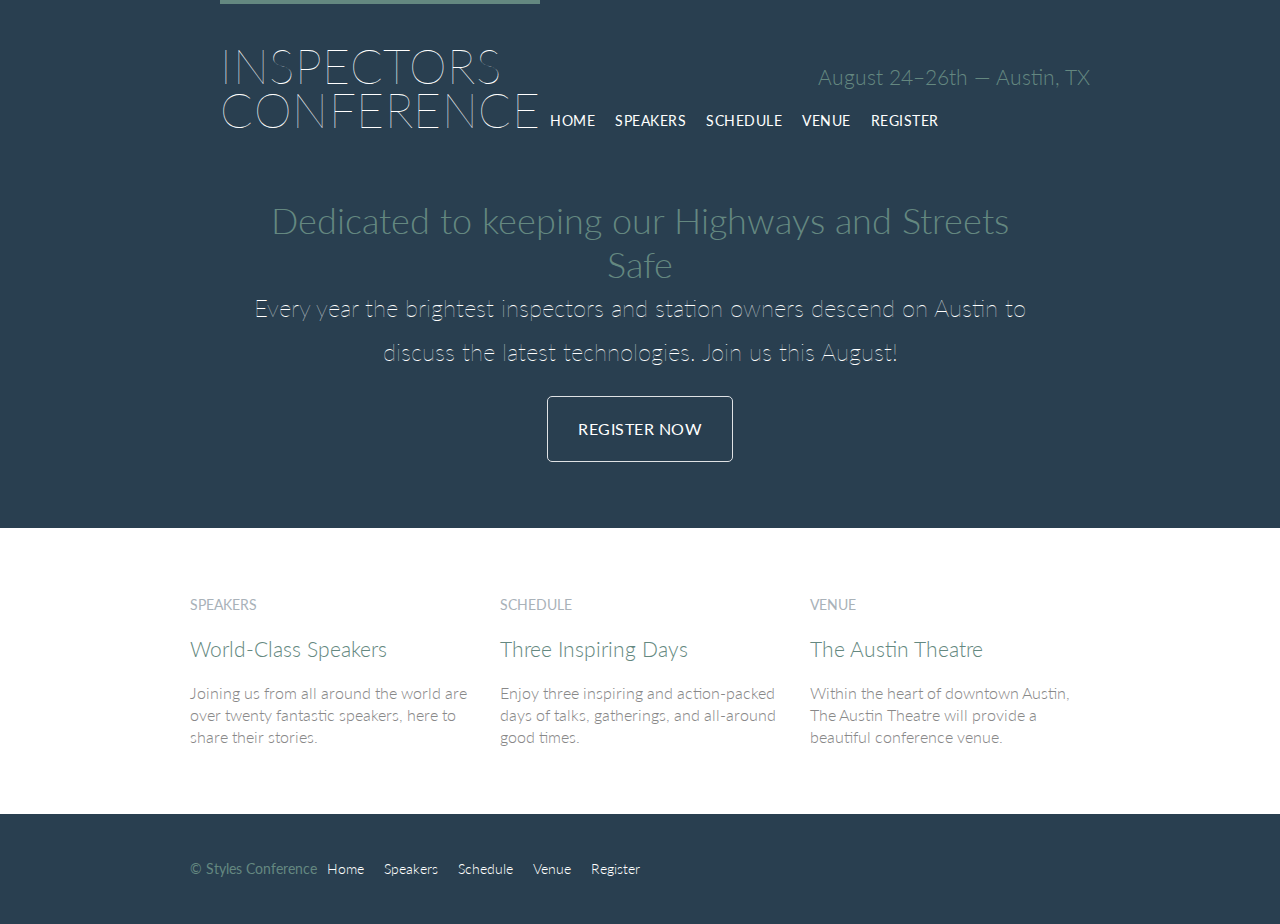
<file: index.html>
<!DOCTYPE html>
<html>
    <head>
        <meta charset="utf-8">
        <title>Inspectors Conference</title>
        <link rel="stylesheet" href="assets/stylesheets/reset.css">
        <link rel="stylesheet" href="assets/stylesheets/main.css">
        <link rel="stylesheet"
            href="http://fonts.googleapis.com/css?family=Lato:100,300,400">
    </head>
    <body>
        <header class="primary-header container group">
            <section class="container"> 
            <h1 class="logo">
                <a href="index.html"> Inspectors <br> Conference</a>
            </h1></section>
            <h3 class="tagline">August 24&ndash;26th &mdash; Austin, TX</h3>
            <nav class="primary-nav">
                <ul>
                <li><a href="index.html">Home</a></li><!--
                --><li><a href="speakers.html">Speakers</a></li><!--
                --><li><a href="schedule.html">Schedule</a></li><!--
                --><li><a href="venue.html">Venue</a></li><!--
                --><li><a href="register.html">Register</a></li>
            </nav>
           
        </header>
        <section class="hero container">
            <h2>Dedicated to keeping our Highways and Streets Safe</h2>
            <p>Every year the brightest inspectors and station owners descend on Austin to discuss the latest technologies. Join us this August!</p>
            <a class="btn btn-alt" href="register.html">Register Now</a>
        </section>
        <section class="row">
        <div class="grid">
            <!--Speakers-->
            <section class="col-1-3">
                <a href="speakers.html">
                    <h5>Speakers</h5>
                    <h3>World-Class Speakers</h3>
                </a>
                <p>Joining us from all around the world are over twenty fantastic speakers, here to share their stories.</p>
            </section><!--
               
                Schedule

            --><section class="col-1-3 teaser">
                <a href="schedule.html">
                    <h5>Schedule</h5>
                    <h3>Three Inspiring Days</h3>
                </a>
                <p>Enjoy three inspiring and action-packed days of talks, gatherings, and all-around good times. </p>
            </section><!--
                Venue
            
            --><section class="teaser col-1-3">
                <a href="venue.html">
                    <h5>Venue</h5>
                    <h3>The Austin Theatre</h3>
                </a>
                <p>Within the heart of downtown Austin, The Austin Theatre will provide a beautiful conference venue.</p>
            </section></div>
        </section>
        <footer class="primary-footer container group">
            <small>&copy; Styles Conference</small>
                <nav class="nav">
                    <ul>
                      <li><a href="index.html">Home</a></li><!--
                      --><li><a href="speakers.html">Speakers</a></li><!--
                      --><li><a href="schedule.html">Schedule</a></li><!--
                      --><li><a href="venue.html">Venue</a></li><!--
                      --><li><a href="register.html">Register</a></li>
                    </ul>
                  </nav>
            </footer>
            </body>
            </html>
</file>
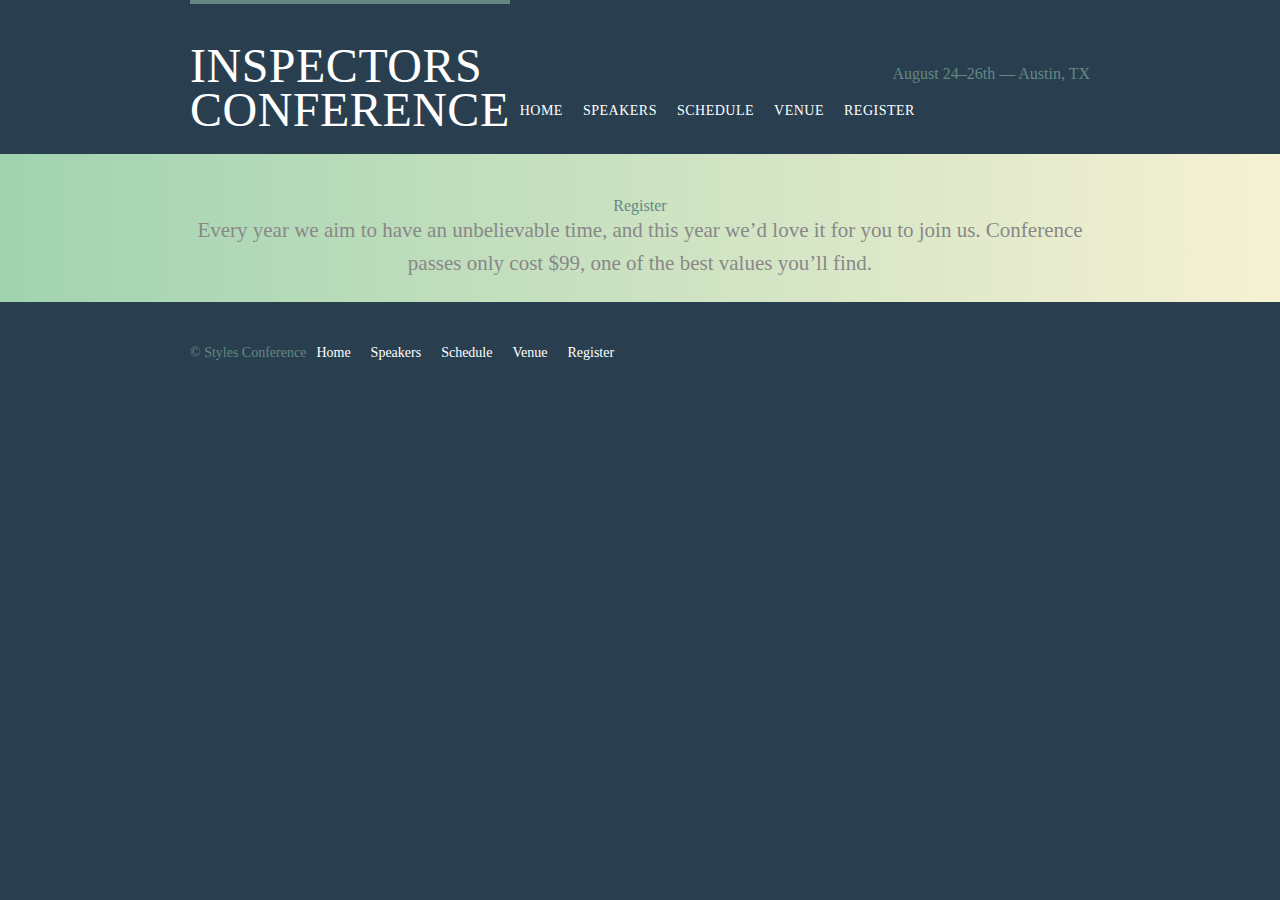
<file: register.html>
<!DOCTYPE html>
<html>
    <head>
        <meta charset="utf-8">
        <title>Inspectors Conference</title>
        <link rel="stylesheet" href="assets/stylesheets/main.css">
        <link rel="stylesheet" href="assets/stylesheets/reset.css">
    </head>
    <body>
        <header class="primary-header container group">
            <h1 class="logo">
            <a href="index.html">Inspectors <br> Conference</a>
            </h1>
            <h3 class="tagline">August 24&ndash;26th &mdash; Austin, TX</h3>
            <nav class="primary-nav">
                <ul>
                <li><a href="index.html">Home</a></li><!--
                --><li><a href="speakers.html">Speakers</a></li><!--
                --><li><a href="schedule.html">Schedule</a></li><!--
                --><li><a href="venue.html">Venue</a></li><!--
                --><li><a href="register.html">Register</a></li>
            </nav>
            </header>
            <section class="row-alt">
                <div class="lead container">
                <h1>Register</h1>
                <p>Every year we aim to have an unbelievable time, and this year we’d love it for you to join us. Conference passes only cost $99, one of the best values you’ll find.</p>
                </div>
                </section>
        <footer class="primary-footer container group">
            <small>&copy; Styles Conference</small>
            <nav class="nav">
                <ul>
                  <li><a href="index.html">Home</a></li><!--
                  --><li><a href="speakers.html">Speakers</a></li><!--
                  --><li><a href="schedule.html">Schedule</a></li><!--
                  --><li><a href="venue.html">Venue</a></li><!--
                  --><li><a href="register.html">Register</a></li>
                </ul>
              </nav>
            </footer>
            </body>
            </html>
</file>
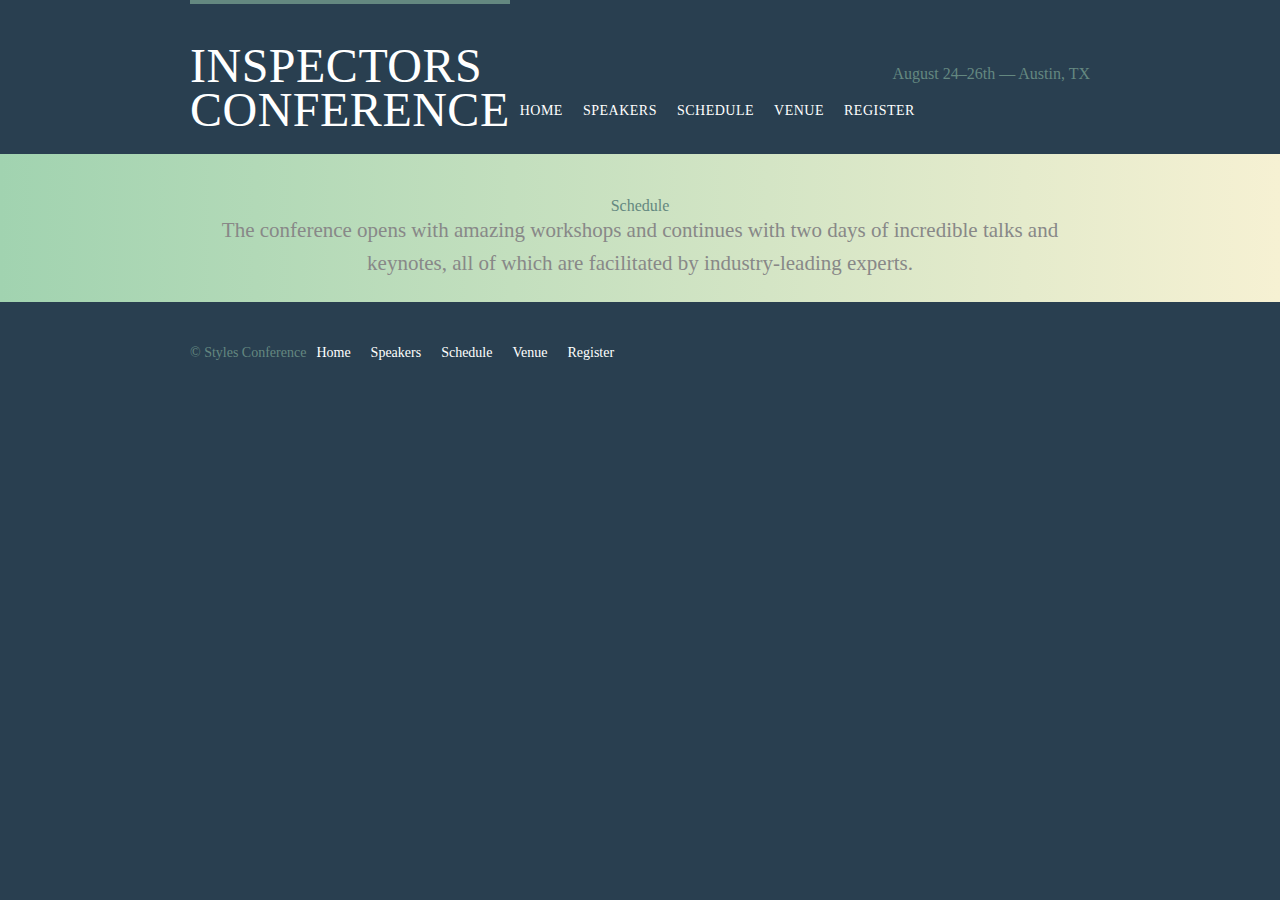
<file: schedule.html>
<!DOCTYPE html>
<html>
    <head>
        <meta charset="utf-8">
        <title>Inspectors Conference</title>
        <link rel="stylesheet" href="assets/stylesheets/main.css">
        <link rel="stylesheet" href="assets/stylesheets/reset.css">
    </head>
    <body>
        <header class="primary-header container group">
            <h1 class="logo">
            <a href="index.html">Inspectors <br> Conference</a>
            </h1>
            <h3 class="tagline">August 24&ndash;26th &mdash; Austin, TX</h3>
            <nav class="primary-nav">
                <ul>
                <li><a href="index.html">Home</a></li><!--
                --><li><a href="speakers.html">Speakers</a></li><!--
                --><li><a href="schedule.html">Schedule</a></li><!--
                --><li><a href="venue.html">Venue</a></li><!--
                --><li><a href="register.html">Register</a></li>
            </nav>
            </header>
        <section class="row-alt">
            <div class="lead container">
            <h1>Schedule</h1>
            <p>The conference opens with amazing workshops and continues with two days of incredible talks and keynotes, all of which are facilitated by industry-leading experts.</p>
         </div>
        </section> 
            <footer class="primary-footer container group">
            <small>&copy; Styles Conference</small>
            <nav class="nav">
                <ul>
                  <li><a href="index.html">Home</a></li><!--
                  --><li><a href="speakers.html">Speakers</a></li><!--
                  --><li><a href="schedule.html">Schedule</a></li><!--
                  --><li><a href="venue.html">Venue</a></li><!--
                  --><li><a href="register.html">Register</a></li>
                </ul>
              </nav>
            </footer>
            </body>
            </html>
</file>
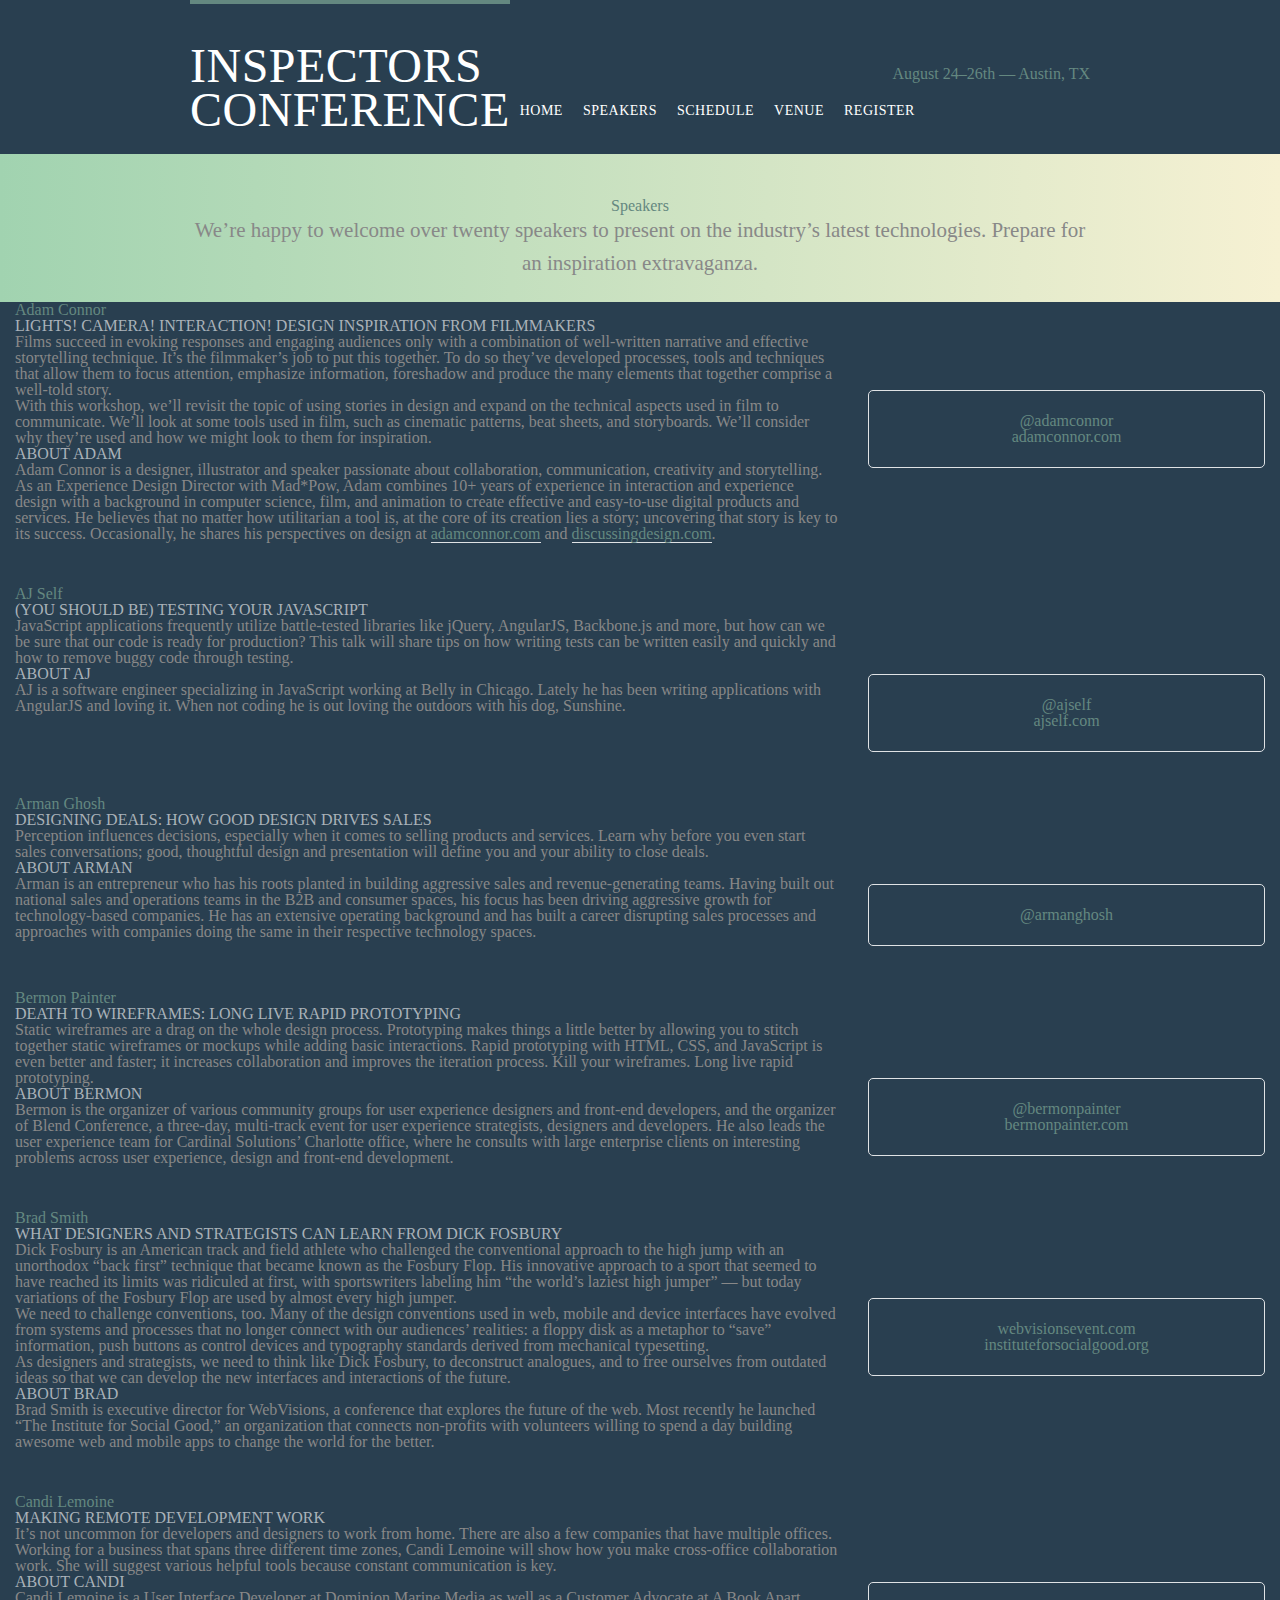
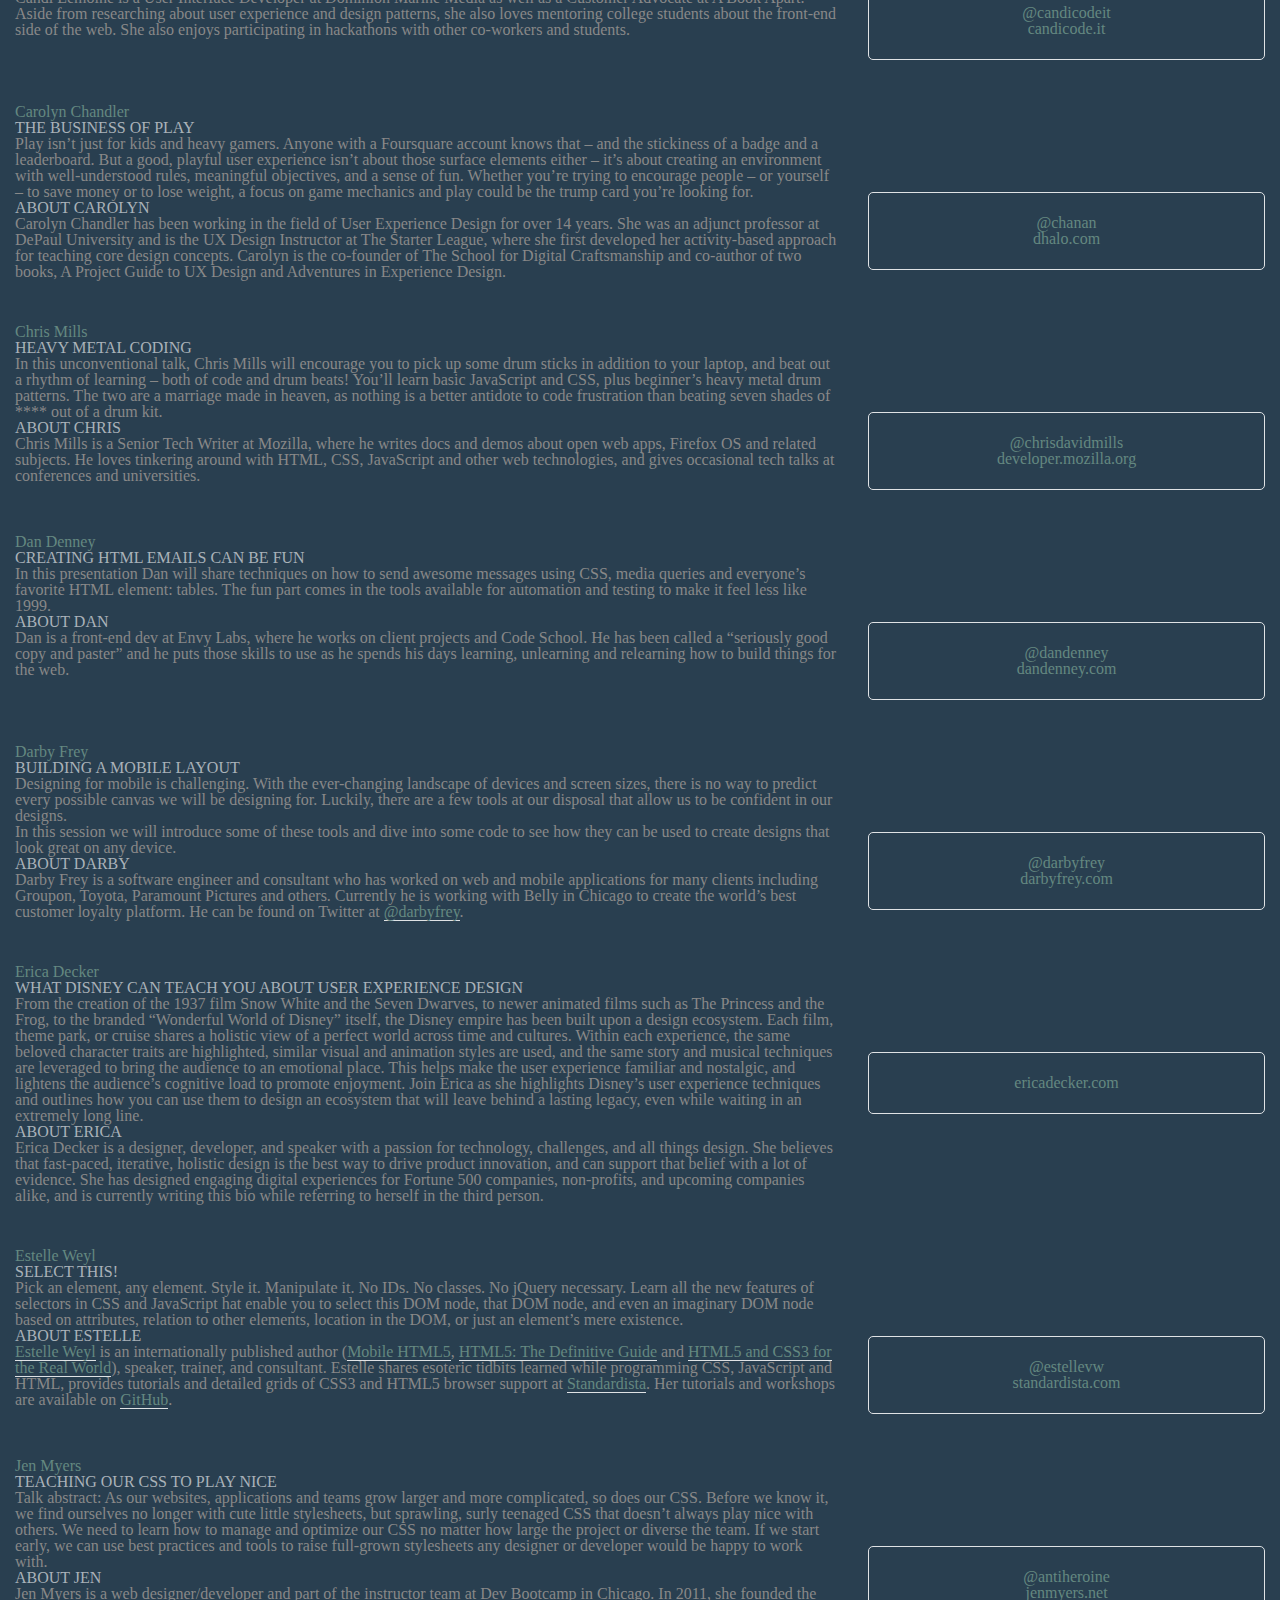
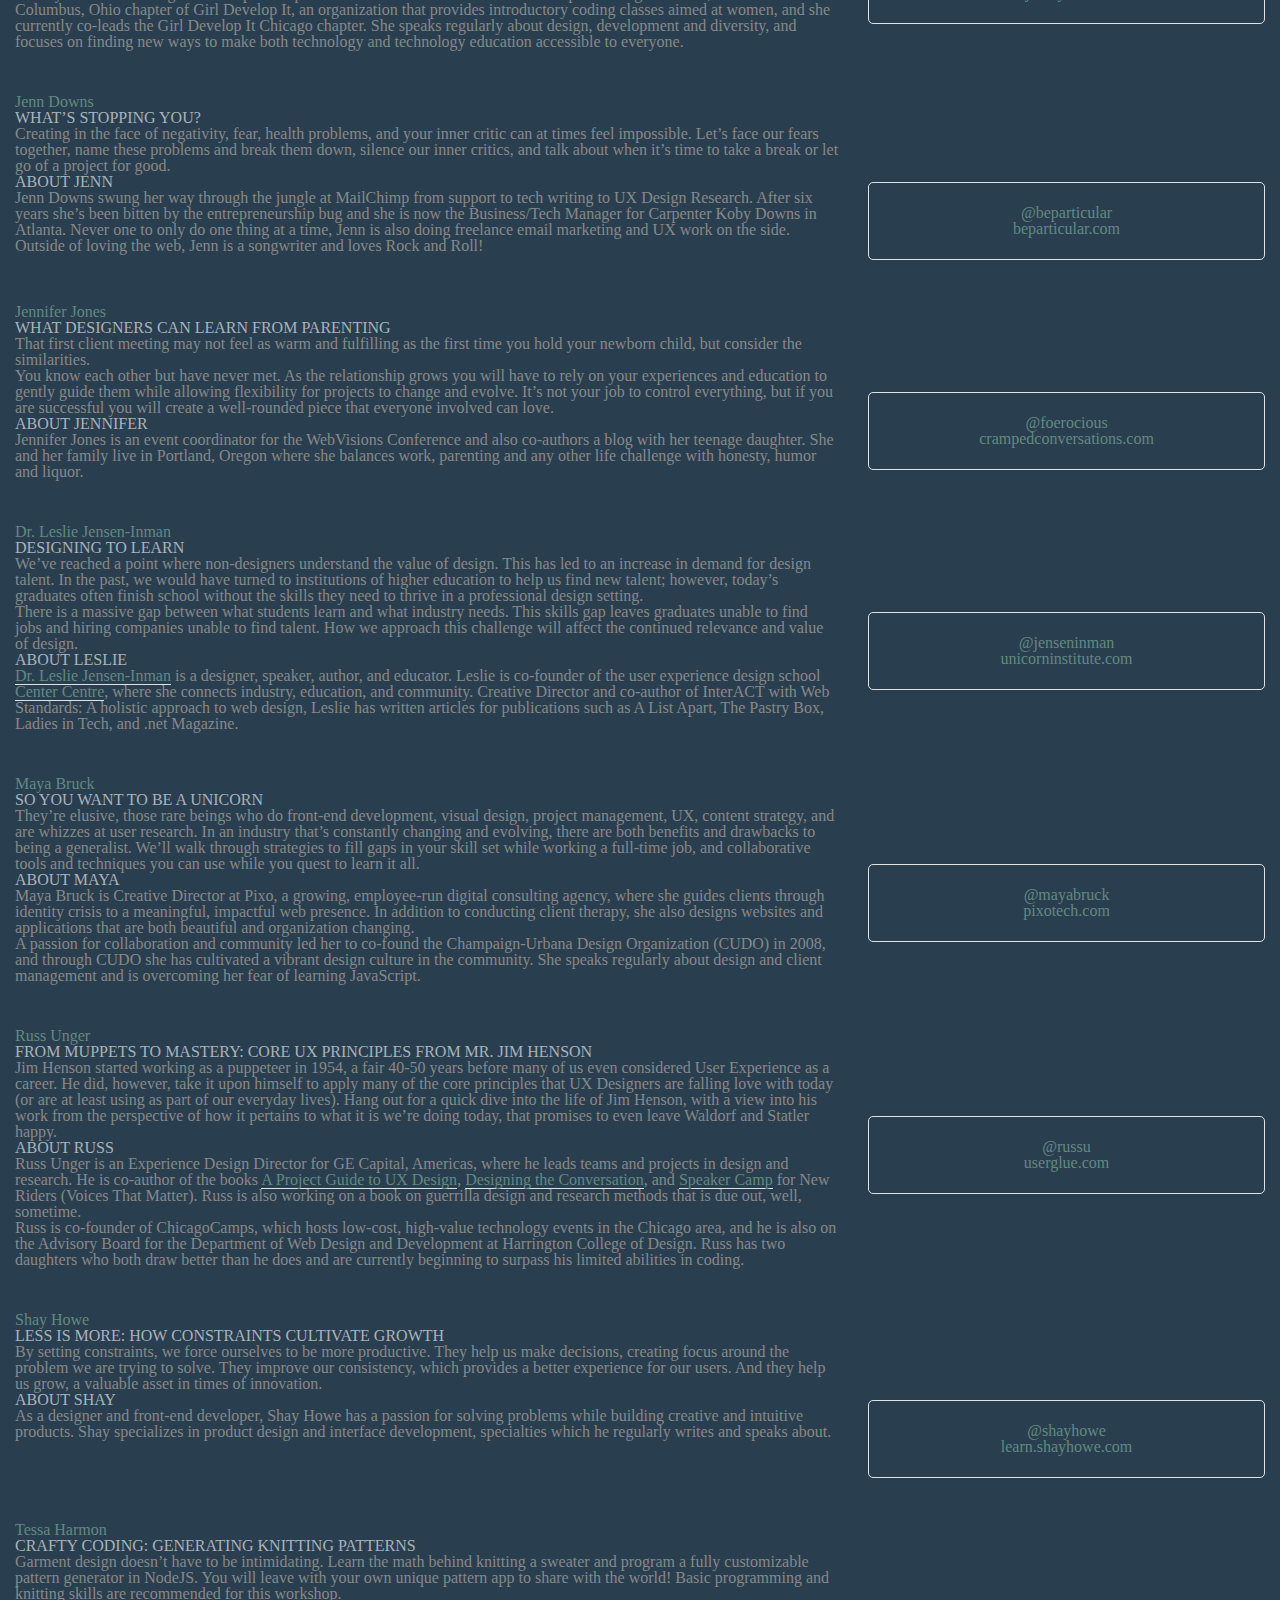
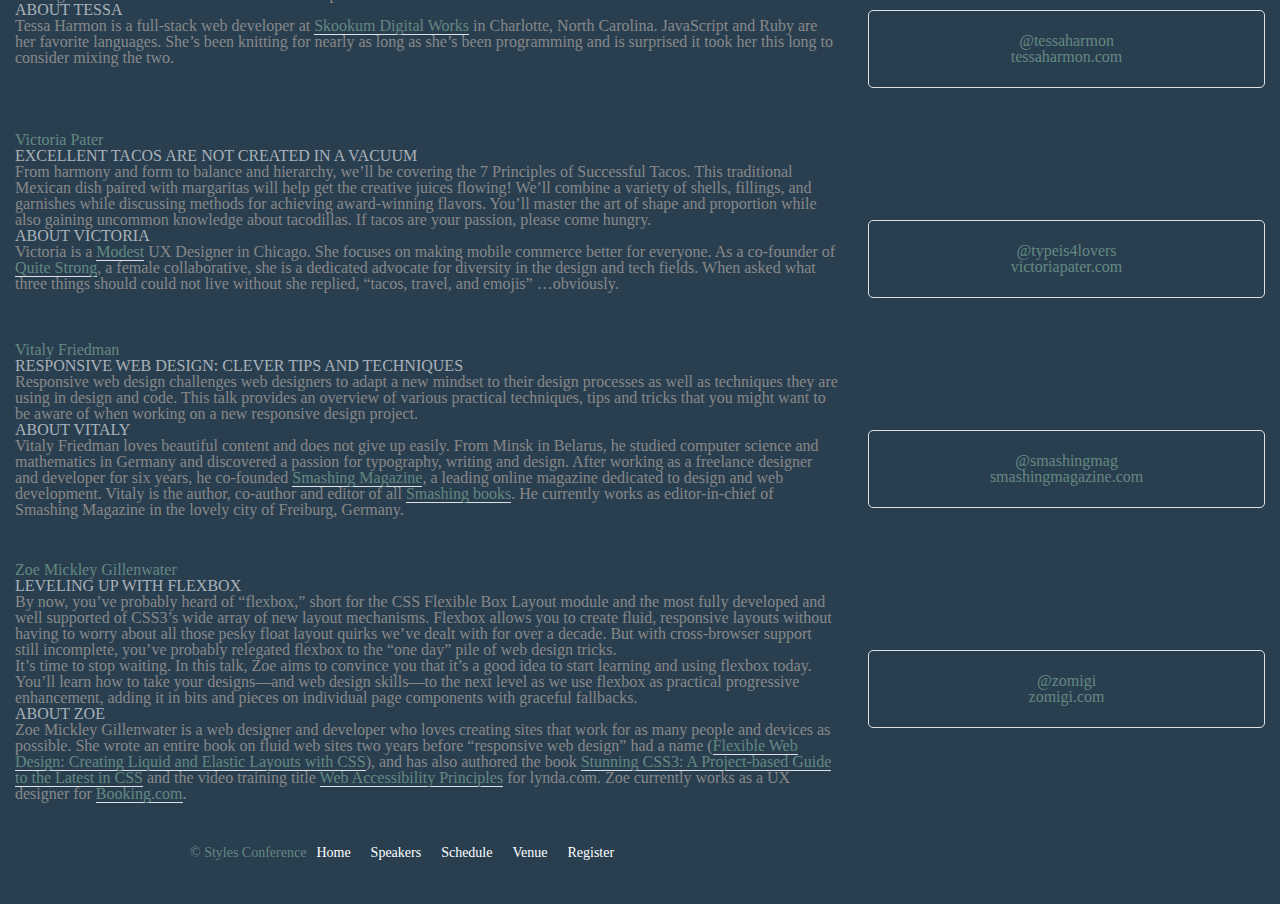
<file: speakers.html>
<!DOCTYPE html>
<html>
    
    <head>
        <meta charset="utf-8">
        <title>Inspectors Conference</title>
        <link rel="stylesheet" href="assets/stylesheets/main.css">
        <link rel="stylesheet" href="assets/stylesheets/reset.css">
    </head>
    <body>
        <header class="primary-header container group">
            <h1 class="logo">
            <a href="index.html">Inspectors <br> Conference</a>
            </h1>
            <h3 class="tagline">August 24&ndash;26th &mdash; Austin, TX</h3>
            <nav class="primary-nav">
                <ul>
                <li><a href="index.html">Home</a></li><!--
                --><li><a href="speakers.html">Speakers</a></li><!--
                --><li><a href="schedule.html">Schedule</a></li><!--
                --><li><a href="venue.html">Venue</a></li><!--
                --><li><a href="register.html">Register</a></li>
            </nav>
            </header>
        <section class="row-alt">
            <div class="lead container">
            <h1>Speakers</h1>
            <p>We&#8217;re happy to welcome over twenty speakers to present on the industry&#8217;s latest technologies. Prepare for an inspiration extravaganza.</p>
            </div>
        </section>
        <!-- Adam Connor -->

        <section class="speaker" id="adam-connor">

            <div class="col-2-3">
  
              <h2>Adam Connor</h2>
              <h5>Lights! Camera! Interaction! Design Inspiration from Filmmakers</h5>
  
              <p>Films succeed in evoking responses and engaging audiences only with a combination of well-written narrative and effective storytelling technique. It&#8217;s the filmmaker&#8217;s job to put this together. To do so they&#8217;ve developed processes, tools and techniques that allow them to focus attention, emphasize information, foreshadow and produce the many elements that together comprise a well-told story.</p>
  
              <p>With this workshop, we&#8217;ll revisit the topic of using stories in design and expand on the technical aspects used in film to communicate. We&#8217;ll look at some tools used in film, such as cinematic patterns, beat sheets, and storyboards. We&#8217;ll consider why they&#8217;re used and how we might look to them for inspiration.</p>
  
              <h5>About Adam</h5>
  
              <p>Adam Connor is a designer, illustrator and speaker passionate about collaboration, communication, creativity and storytelling. As an Experience Design Director with Mad*Pow, Adam combines 10+ years of experience in interaction and experience design with a background in computer science, film, and animation to create effective and easy-to-use digital products and services. He believes that no matter how utilitarian a tool is, at the core of its creation lies a story; uncovering that story is key to its success. Occasionally, he shares his perspectives on design at <a href="http://adamconnor.com/">adamconnor.com</a> and <a href="http://www.discussingdesign.com/">discussingdesign.com</a>.</p>
  
            </div><!--
  
            --><aside class="col-1-3">
              <div class="speaker-info">
  
                <ul>
                  <li><a href="https://twitter.com/adamconnor">@adamconnor</a></li>
                  <li><a href="http://adamconnor.com/">adamconnor.com</a></li>
                </ul>
  
              </div>
            </aside>
  
          </section>
  
          <!-- AJ Self -->
  
          <section class="speaker" id="aj-self">
  
            <div class="col-2-3">
  
              <h2>AJ Self</h2>
              <h5>(You Should Be) Testing Your JavaScript</h5>
  
              <p>JavaScript applications frequently utilize battle-tested libraries like jQuery, AngularJS, Backbone.js and more, but how can we be sure that our code is ready for production? This talk will share tips on how writing tests can be written easily and quickly and how to remove buggy code through testing.</p>
  
              <h5>About AJ</h5>
  
              <p>AJ is a software engineer specializing in JavaScript working at Belly in Chicago. Lately he has been writing applications with AngularJS and loving it. When not coding he is out loving the outdoors with his dog, Sunshine.</p>
  
            </div><!--
  
            --><aside class="col-1-3">
              <div class="speaker-info">
  
                <ul>
                  <li><a href="https://twitter.com/ajself">@ajself</a></li>
                  <li><a href="http://www.ajself.com/">ajself.com</a></li>
                </ul>
  
              </div>
            </aside>
  
          </section>
  
          <!-- Arman Ghosh -->
  
          <section class="speaker" id="arman-ghosh">
  
            <div class="col-2-3">
  
              <h2>Arman Ghosh</h2>
              <h5>Designing Deals: How Good Design Drives Sales</h5>
  
              <p>Perception influences decisions, especially when it comes to selling products and services. Learn why before you even start sales conversations; good, thoughtful design and presentation will define you and your ability to close deals.</p>
  
              <h5>About Arman</h5>
  
              <p>Arman is an entrepreneur who has his roots planted in building aggressive sales and revenue-generating teams. Having built out national sales and operations teams in the B2B and consumer spaces, his focus has been driving aggressive growth for technology-based companies. He has an extensive operating background and has built a career disrupting sales processes and approaches with companies doing the same in their respective technology spaces.</p>
  
            </div><!--
  
            --><aside class="col-1-3">
              <div class="speaker-info">
  
                <ul>
                  <li><a href="https://twitter.com/armanghosh">@armanghosh</a></li>
                </ul>
  
              </div>
            </aside>
  
          </section>
  
          <!-- Bermon Painter -->
  
          <section class="speaker" id="bermon-painter">
  
            <div class="col-2-3">
  
              <h2>Bermon Painter</h2>
              <h5>Death to Wireframes: Long Live Rapid Prototyping</h5>
  
              <p>Static wireframes are a drag on the whole design process. Prototyping makes things a little better by allowing you to stitch together static wireframes or mockups while adding basic interactions. Rapid prototyping with HTML, CSS, and JavaScript is even better and faster; it increases collaboration and improves the iteration process. Kill your wireframes. Long live rapid prototyping.</p>
  
              <h5>About Bermon</h5>
  
              <p>Bermon is the organizer of various community groups for user experience designers and front-end developers, and the organizer of Blend Conference, a three-day, multi-track event for user experience strategists, designers and developers. He also leads the user experience team for Cardinal Solutions&#8217; Charlotte office, where he consults with large enterprise clients on interesting problems across user experience, design and front-end development.</p>
  
            </div><!--
  
            --><aside class="col-1-3">
              <div class="speaker-info">
  
                <ul>
                  <li><a href="https://twitter.com/bermonpainter">@bermonpainter</a></li>
                  <li><a href="http://bermonpainter.com/">bermonpainter.com</a></li>
                </ul>
  
              </div>
            </aside>
  
          </section>
  
          <!-- Brad Smith -->
  
          <section class="speaker" id="brad-smith">
  
            <div class="col-2-3">
  
              <h2>Brad Smith</h2>
              <h5>What Designers and Strategists Can Learn from Dick Fosbury</h5>
  
              <p>Dick Fosbury is an American track and field athlete who challenged the conventional approach to the high jump with an unorthodox &#8220;back first&#8221; technique that became known as the Fosbury Flop. His innovative approach to a sport that seemed to have reached its limits was ridiculed at first, with sportswriters labeling him &#8220;the world&#8217;s laziest high jumper&#8221; &#8212; but today variations of the Fosbury Flop are used by almost every high jumper.</p>
  
              <p>We need to challenge conventions, too. Many of the design conventions used in web, mobile and device interfaces have evolved from systems and processes that no longer connect with our audiences&#8217; realities: a floppy disk as a metaphor to &#8220;save&#8221; information, push buttons as control devices and typography standards derived from mechanical typesetting.</p>
  
              <p>As designers and strategists, we need to think like Dick Fosbury, to deconstruct analogues, and to free ourselves from outdated ideas so that we can develop the new interfaces and interactions of the future.</p>
  
              <h5>About Brad</h5>
  
              <p>Brad Smith is executive director for WebVisions, a conference that explores the future of the web. Most recently he launched &#8220;The Institute for Social Good,&#8221; an organization that connects non-profits with volunteers willing to spend a day building awesome web and mobile apps to change the world for the better.</p>
  
            </div><!--
  
            --><aside class="col-1-3">
              <div class="speaker-info">
  
                <ul>
                  <li><a href="http://www.webvisionsevent.com/">webvisionsevent.com</a></li>
                  <li><a href="http://www.instituteforsocialgood.org/">instituteforsocialgood.org</a></li>
                </ul>
  
              </div>
            </aside>
  
          </section>
  
          <!-- Candi Lemoine -->
  
          <section class="speaker" id="candi-lemoine">
  
            <div class="col-2-3">
  
              <h2>Candi Lemoine</h2>
              <h5>Making Remote Development Work</h5>
  
              <p>It&#8217;s not uncommon for developers and designers to work from home. There are also a few companies that have multiple offices. Working for a business that spans three different time zones, Candi Lemoine will show how you make cross-office collaboration work. She will suggest various helpful tools because constant communication is key.</p>
  
              <h5>About Candi</h5>
  
              <p>Candi Lemoine is a User Interface Developer at Dominion Marine Media as well as a Customer Advocate at A Book Apart. Aside from researching about user experience and design patterns, she also loves mentoring college students about the front-end side of the web. She also enjoys participating in hackathons with other co-workers and students.</p>
  
            </div><!--
  
            --><aside class="col-1-3">
              <div class="speaker-info">
  
                <ul>
                  <li><a href="https://twitter.com/candicodeit">@candicodeit</a></li>
                  <li><a href="http://candicode.it/">candicode.it</a></li>
                </ul>
  
              </div>
            </aside>
  
          </section>
  
          <!-- Carolyn Chandler -->
  
          <section class="speaker" id="carolyn-chandler">
  
            <div class="col-2-3">
  
              <h2>Carolyn Chandler</h2>
              <h5>The Business of Play</h5>
  
              <p>Play isn&#8217;t just for kids and heavy gamers. Anyone with a Foursquare account knows that &#8211; and the stickiness of a badge and a leaderboard. But a good, playful user experience isn&#8217;t about those surface elements either &#8211; it&#8217;s about creating an environment with well-understood rules, meaningful objectives, and a sense of fun. Whether you&#8217;re trying to encourage people &#8211; or yourself &#8211; to save money or to lose weight, a focus on game mechanics and play could be the trump card you&#8217;re looking for.</p>
  
              <h5>About Carolyn</h5>
  
              <p>Carolyn Chandler has been working in the field of User Experience Design for over 14 years. She was an adjunct professor at DePaul University and is the UX Design Instructor at The Starter League, where she first developed her activity-based approach for teaching core design concepts. Carolyn is the co-founder of The School for Digital Craftsmanship and co-author of two books, <cite>A Project Guide to UX Design</cite> and <cite>Adventures in Experience Design</cite>.</p>
  
            </div><!--
  
            --><aside class="col-1-3">
              <div class="speaker-info">
  
                <ul>
                  <li><a href="https://twitter.com/chanan">@chanan</a></li>
                  <li><a href="http://www.dhalo.com/">dhalo.com</a></li>
                </ul>
  
              </div>
            </aside>
  
          </section>
  
          <!-- Chris Mills -->
  
          <section class="speaker" id="chris-mills">
  
            <div class="col-2-3">
  
              <h2>Chris Mills</h2>
              <h5>Heavy Metal Coding</h5>
  
              <p>In this unconventional talk, Chris Mills will encourage you to pick up some drum sticks in addition to your laptop, and beat out a rhythm of learning &#8211; both of code and drum beats! You&#8217;ll learn basic JavaScript and CSS, plus beginner&#8217;s heavy metal drum patterns. The two are a marriage made in heaven, as nothing is a better antidote to code frustration than beating seven shades of **** out of a drum kit.</p>
  
              <h5>About Chris</h5>
  
              <p>Chris Mills is a Senior Tech Writer at Mozilla, where he writes docs and demos about open web apps, Firefox OS and related subjects. He loves tinkering around with HTML, CSS, JavaScript and other web technologies, and gives occasional tech talks at conferences and universities.</p>
  
            </div><!--
  
            --><aside class="col-1-3">
              <div class="speaker-info">
  
                <ul>
                  <li><a href="https://twitter.com/chrisdavidmills">@chrisdavidmills</a></li>
                  <li><a href="https://developer.mozilla.org/">developer.mozilla.org</a></li>
                </ul>
  
              </div>
            </aside>
  
          </section>
  
          <!-- Dan Denney -->
  
          <section class="speaker" id="dan-denney">
  
            <div class="col-2-3">
  
              <h2>Dan Denney</h2>
              <h5>Creating HTML Emails Can Be Fun</h5>
  
              <p>In this presentation Dan will share techniques on how to send awesome messages using CSS, media queries and everyone&#8217;s favorite HTML element: tables. The fun part comes in the tools available for automation and testing to make it feel less like 1999.</p>
  
              <h5>About Dan</h5>
  
              <p>Dan is a front-end dev at Envy Labs, where he works on client projects and Code School. He has been called a &#8220;seriously good copy and paster&#8221; and he puts those skills to use as he spends his days learning, unlearning and relearning how to build things for the web.</p>
  
            </div><!--
  
            --><aside class="col-1-3">
              <div class="speaker-info">
  
                <ul>
                  <li><a href="https://twitter.com/dandenney">@dandenney</a></li>
                  <li><a href="http://dandenney.com/">dandenney.com</a></li>
                </ul>
  
              </div>
            </aside>
  
          </section>
  
          <!-- Darby Frey -->
  
          <section class="speaker" id="darby-frey">
  
            <div class="col-2-3">
  
              <h2>Darby Frey</h2>
              <h5>Building a Mobile Layout</h5>
  
              <p>Designing for mobile is challenging. With the ever-changing landscape of devices and screen sizes, there is no way to predict every possible canvas we will be designing for. Luckily, there are a few tools at our disposal that allow us to be confident in our designs.</p>
  
              <p>In this session we will introduce some of these tools and dive into some code to see how they can be used to create designs that look great on any device.</p>
  
              <h5>About Darby</h5>
  
              <p>Darby Frey is a software engineer and consultant who has worked on web and mobile applications for many clients including Groupon, Toyota, Paramount Pictures and others. Currently he is working with Belly in Chicago to create the world&#8217;s best customer loyalty platform. He can be found on Twitter at <a href="https://twitter.com/darbyfrey">@darbyfrey</a>.</p>
  
            </div><!--
  
            --><aside class="col-1-3">
              <div class="speaker-info">
  
                <ul>
                  <li><a href="https://twitter.com/darbyfrey">@darbyfrey</a></li>
                  <li><a href="http://darbyfrey.com/">darbyfrey.com</a></li>
                </ul>
  
              </div>
            </aside>
  
          </section>
  
          <!-- Erica Decker -->
  
          <section class="speaker" id="erica-decker">
  
            <div class="col-2-3">
  
              <h2>Erica Decker</h2>
              <h5>What Disney Can Teach You about User Experience Design</h5>
  
              <p>From the creation of the 1937 film <cite>Snow White and the Seven Dwarves</cite>, to newer animated films such as <cite>The Princess and the Frog</cite>, to the branded &#8220;Wonderful World of Disney&#8221; itself, the Disney empire has been built upon a design ecosystem. Each film, theme park, or cruise shares a holistic view of a perfect world across time and cultures. Within each experience, the same beloved character traits are highlighted, similar visual and animation styles are used, and the same story and musical techniques are leveraged to bring the audience to an emotional place. This helps make the user experience familiar and nostalgic, and lightens the audience&#8217;s cognitive load to promote enjoyment. Join Erica as she highlights Disney&#8217;s user experience techniques and outlines how you can use them to design an ecosystem that will leave behind a lasting legacy, even while waiting in an extremely long line.</p>
  
              <h5>About Erica</h5>
  
              <p>Erica Decker is a designer, developer, and speaker with a passion for technology, challenges, and all things design. She believes that fast-paced, iterative, holistic design is the best way to drive product innovation, and can support that belief with a lot of evidence. She has designed engaging digital experiences for Fortune 500 companies, non-profits, and upcoming companies alike, and is currently writing this bio while referring to herself in the third person.</p>
  
            </div><!--
  
            --><aside class="col-1-3">
              <div class="speaker-info">
  
                <ul>
                  <li><a href="http://ericadecker.com/">ericadecker.com</a></li>
                </ul>
  
              </div>
            </aside>
  
          </section>
  
          <!-- Estelle Weyl -->
  
          <section class="speaker" id="estelle-weyl">
  
            <div class="col-2-3">
  
              <h2>Estelle Weyl</h2>
              <h5>Select This!</h5>
  
              <p>Pick an element, any element. Style it. Manipulate it. No IDs. No classes. No jQuery necessary. Learn all the new features of selectors in CSS and JavaScript hat enable you to select this DOM node, that DOM node, and even an imaginary DOM node based on attributes, relation to other elements, location in the DOM, or just an element&#8217;s mere existence.</p>
  
              <h5>About Estelle</h5>
  
              <p><a href="https://twitter.com/estellevw">Estelle Weyl</a> is an internationally published author (<cite><a href="http://shop.oreilly.com/product/0636920021711.do">Mobile HTML5</a></cite>, <cite><a href="http://shop.oreilly.com/product/0636920018063.do">HTML5: The Definitive Guide</a></cite> and <cite><a href="http://shop.oreilly.com/product/9780980846904.do">HTML5 and CSS3 for the Real World</a></cite>), speaker, trainer, and consultant. Estelle shares esoteric tidbits learned while programming CSS, JavaScript and HTML, provides tutorials and detailed grids of CSS3 and HTML5 browser support at <a href="http://www.standardista.com/">Standardista</a>. Her tutorials and workshops are available on <a href="http://estelle.github.io/">GitHub</a>.</p>
  
            </div><!--
  
            --><aside class="col-1-3">
              <div class="speaker-info">
  
                <ul>
                  <li><a href="https://twitter.com/estellevw">@estellevw</a></li>
                  <li><a href="http://standardista.com/">standardista.com</a></li>
                </ul>
  
              </div>
            </aside>
  
          </section>
  
          <!-- Jen Myers -->
  
          <section class="speaker" id="jen-myers">
  
            <div class="col-2-3">
  
              <h2>Jen Myers</h2>
              <h5>Teaching Our CSS to Play Nice</h5>
  
              <p>Talk abstract: As our websites, applications and teams grow larger and more complicated, so does our CSS. Before we know it, we find ourselves no longer with cute little stylesheets, but sprawling, surly teenaged CSS that doesn&#8217;t always play nice with others. We need to learn how to manage and optimize our CSS no matter how large the project or diverse the team. If we start early, we can use best practices and tools to raise full-grown stylesheets any designer or developer would be happy to work with.</p>
  
              <h5>About Jen</h5>
  
              <p>Jen Myers is a web designer/developer and part of the instructor team at Dev Bootcamp in Chicago. In 2011, she founded the Columbus, Ohio chapter of Girl Develop It, an organization that provides introductory coding classes aimed at women, and she currently co-leads the Girl Develop It Chicago chapter. She speaks regularly about design, development and diversity, and focuses on finding new ways to make both technology and technology education accessible to everyone.</p>
  
            </div><!--
  
            --><aside class="col-1-3">
              <div class="speaker-info">
  
                <ul>
                  <li><a href="https://twitter.com/antiheroine">@antiheroine</a></li>
                  <li><a href="http://jenmyers.net/">jenmyers.net</a></li>
                </ul>
  
              </div>
            </aside>
  
          </section>
  
          <!-- Jenn Downs -->
  
          <section class="speaker" id="jenn-downs">
  
            <div class="col-2-3">
  
              <h2>Jenn Downs</h2>
              <h5>What&#8217;s Stopping You?</h5>
  
              <p>Creating in the face of negativity, fear, health problems, and your inner critic can at times feel impossible. Let&#8217;s face our fears together, name these problems and break them down, silence our inner critics, and talk about when it&#8217;s time to take a break or let go of a project for good.</p>
  
              <h5>About Jenn</h5>
  
              <p>Jenn Downs swung her way through the jungle at MailChimp from support to tech writing to UX Design Research. After six years she&#8217;s been bitten by the entrepreneurship bug and she is now the Business/Tech Manager for Carpenter Koby Downs in Atlanta. Never one to only do one thing at a time, Jenn is also doing freelance email marketing and UX work on the side.</p>
  
              <p>Outside of loving the web, Jenn is a songwriter and loves Rock and Roll!</p>
  
            </div><!--
  
            --><aside class="col-1-3">
              <div class="speaker-info">
  
                <ul>
                  <li><a href="https://twitter.com/beparticular">@beparticular</a></li>
                  <li><a href="http://beparticular.com/">beparticular.com</a></li>
                </ul>
  
              </div>
            </aside>
  
          </section>
  
          <!-- Jennifer Jones -->
  
          <section class="speaker" id="jennifer-jones">
  
            <div class="col-2-3">
  
              <h2>Jennifer Jones</h2>
              <h5>What Designers Can Learn from Parenting</h5>
  
              <p>That first client meeting may not feel as warm and fulfilling as the first time you hold your newborn child, but consider the similarities.</p>
  
              <p>You know each other but have never met. As the relationship grows you will have to rely on your experiences and education to gently guide them while allowing flexibility for projects to change and evolve. It&#8217;s not your job to control everything, but if you are successful you will create a well-rounded piece that everyone involved can love.</p>
  
              <h5>About Jennifer</h5>
  
              <p>Jennifer Jones is an event coordinator for the WebVisions Conference and also co-authors a blog with her teenage daughter. She and her family live in Portland, Oregon where she balances work, parenting and any other life challenge with honesty, humor and liquor.</p>
  
            </div><!--
  
            --><aside class="col-1-3">
              <div class="speaker-info">
  
                <ul>
                  <li><a href="https://twitter.com/Foerocious">@foerocious</a></li>
                  <li><a href="http://crampedconversations.com/">crampedconversations.com</a></li>
                </ul>
  
              </div>
            </aside>
  
          </section>
  
          <!-- Leslie Jensen-Inman -->
  
          <section class="speaker" id="leslie-jensen-inman">
  
            <div class="col-2-3">
  
              <h2>Dr. Leslie Jensen-Inman</h2>
              <h5>Designing to Learn</h5>
  
              <p>We&#8217;ve reached a point where non-designers understand the value of design. This has led to an increase in demand for design talent. In the past, we would have turned to institutions of higher education to help us find new talent; however, today&#8217;s graduates often finish school without the skills they need to thrive in a professional design setting.</p>
  
              <p>There is a massive gap between what students learn and what industry needs. This skills gap leaves graduates unable to find jobs and hiring companies unable to find talent. How we approach this challenge will affect the continued relevance and value of design.</p>
  
              <h5>About Leslie</h5>
  
              <p><a href="http://www.jenseninman.com">Dr. Leslie Jensen-Inman</a> is a designer, speaker, author, and educator. Leslie is co-founder of the user experience design school <a href="http://www.centercentre.com">Center Centre</a>, where she connects industry, education, and community. Creative Director and co-author of <cite>InterACT with Web Standards: A holistic approach to web design</cite>, Leslie has written articles for publications such as <cite>A List Apart</cite>, <cite>The Pastry Box</cite>, <cite>Ladies in Tech</cite>, and <cite>.net Magazine</cite>.</p>
  
            </div><!--
  
            --><aside class="col-1-3">
              <div class="speaker-info">
  
                <ul>
                  <li><a href="https://twitter.com/jenseninman">@jenseninman</a></li>
                  <li><a href="http://unicorninstitute.com/">unicorninstitute.com</a></li>
                </ul>
  
              </div>
            </aside>
  
          </section>
  
          <!-- Maya Bruck -->
  
          <section class="speaker" id="maya-bruck">
  
            <div class="col-2-3">
  
              <h2>Maya Bruck</h2>
              <h5>So You Want to Be a Unicorn</h5>
  
              <p>They&#8217;re elusive, those rare beings who do front-end development, visual design, project management, UX, content strategy, and are whizzes at user research. In an industry that&#8217;s constantly changing and evolving, there are both benefits and drawbacks to being a generalist. We&#8217;ll walk through strategies to fill gaps in your skill set while working a full-time job, and collaborative tools and techniques you can use while you quest to learn it all.</p>
  
              <h5>About Maya</h5>
  
              <p>Maya Bruck is Creative Director at Pixo, a growing, employee-run digital consulting agency, where she guides clients through identity crisis to a meaningful, impactful web presence. In addition to conducting client therapy, she also designs websites and applications that are both beautiful and organization changing.</p>
  
              <p>A passion for collaboration and community led her to co-found the Champaign-Urbana Design Organization (CUDO) in 2008, and through CUDO she has cultivated a vibrant design culture in the community. She speaks regularly about design and client management and is overcoming her fear of learning JavaScript.</p>
  
            </div><!--
  
            --><aside class="col-1-3">
              <div class="speaker-info">
  
                <ul>
                  <li><a href="https://twitter.com/mayabruck">@mayabruck</a></li>
                  <li><a href="http://pixotech.com/">pixotech.com</a></li>
                </ul>
  
              </div>
            </aside>
  
          </section>
  
          <!-- Russ Unger -->
  
          <section class="speaker" id="russ-unger">
  
            <div class="col-2-3">
  
              <h2>Russ Unger</h2>
              <h5>From Muppets to Mastery: Core UX Principles from Mr. Jim Henson</h5>
  
              <p>Jim Henson started working as a puppeteer in 1954, a fair 40-50 years before many of us even considered User Experience as a career. He did, however, take it upon himself to apply many of the core principles that UX Designers are falling love with today (or are at least using as part of our everyday lives). Hang out for a quick dive into the life of Jim Henson, with a view into his work from the perspective of how it pertains to what it is we&#8217;re doing today, that promises to even leave Waldorf and Statler happy.</p>
  
              <h5>About Russ</h5>
  
              <p>Russ Unger is an Experience Design Director for GE Capital, Americas, where he leads teams and projects in design and research. He is co-author of the books <cite><a href="http://projectuxd.com/">A Project Guide to UX Design</a></cite>, <cite><a href="http://www.designingtheconversation.com/">Designing the Conversation</a></cite>, and <cite><a href="http://speakercampbook.com/">Speaker Camp</a></cite> for New Riders (Voices That Matter). Russ is also working on a book on guerrilla design and research methods that is due out, well, sometime.</p>
  
              <p>Russ is co-founder of ChicagoCamps, which hosts low-cost, high-value technology events in the Chicago area, and he is also on the Advisory Board for the Department of Web Design and Development at Harrington College of Design. Russ has two daughters who both draw better than he does and are currently beginning to surpass his limited abilities in coding.</p>
  
            </div><!--
  
            --><aside class="col-1-3">
              <div class="speaker-info">
  
                <ul>
                  <li><a href="https://twitter.com/russu">@russu</a></li>
                  <li><a href="http://www.userglue.com/">userglue.com</a></li>
                </ul>
  
              </div>
            </aside>
  
          </section>
  
          <!-- Shay Howe -->
  
          <section class="speaker" id="shay-howe">
  
            <div class="col-2-3">
  
              <h2>Shay Howe</h2>
              <h5>Less Is More: How Constraints Cultivate Growth</h5>
  
              <p>By setting constraints, we force ourselves to be more productive. They help us make decisions, creating focus around the problem we are trying to solve. They improve our consistency, which provides a better experience for our users. And they help us grow, a valuable asset in times of innovation.</p>
  
              <h5>About Shay</h5>
  
              <p>As a designer and front-end developer, Shay Howe has a passion for solving problems while building creative and intuitive products. Shay specializes in product design and interface development, specialties which he regularly writes and speaks about.</p>
  
            </div><!--
  
            --><aside class="col-1-3">
              <div class="speaker-info">
  
                <ul>
                  <li><a href="https://twitter.com/shayhowe">@shayhowe</a></li>
                  <li><a href="http://learn.shayhowe.com/">learn.shayhowe.com</a></li>
                </ul>
  
              </div>
            </aside>
  
          </section>
  
          <!-- Tessa Harmon -->
  
          <section class="speaker" id="tessa-harmon">
  
            <div class="col-2-3">
  
              <h2>Tessa Harmon</h2>
              <h5>Crafty Coding: Generating Knitting Patterns</h5>
  
              <p>Garment design doesn&#8217;t have to be intimidating. Learn the math behind knitting a sweater and program a fully customizable pattern generator in NodeJS. You will leave with your own unique pattern app to share with the world! Basic programming and knitting skills are recommended for this workshop.</p>
  
              <h5>About Tessa</h5>
  
              <p>Tessa Harmon is a full-stack web developer at <a href="http://www.skookum.com/">Skookum Digital Works</a> in Charlotte, North Carolina. JavaScript and Ruby are her favorite languages. She&#8217;s been knitting for nearly as long as she&#8217;s been programming and is surprised it took her <em>this</em> long to consider mixing the two.</p>
  
            </div><!--
  
            --><aside class="col-1-3">
              <div class="speaker-info">
  
                <ul>
                  <li><a href="https://twitter.com/tessaharmon">@tessaharmon</a></li>
                  <li><a href="http://tessaharmon.com/">tessaharmon.com</a></li>
                </ul>
  
              </div>
            </aside>
  
          </section>
  
          <!-- Victoria Pater -->
  
          <section class="speaker" id="victoria-pater">
  
            <div class="col-2-3">
  
              <h2>Victoria Pater</h2>
              <h5>Excellent Tacos Are Not Created in a Vacuum</h5>
  
              <p>From harmony and form to balance and hierarchy, we&#8217;ll be covering the 7 Principles of Successful Tacos. This traditional Mexican dish paired with margaritas will help get the creative juices flowing! We&#8217;ll combine a variety of shells, fillings, and garnishes while discussing methods for achieving award-winning flavors. You&#8217;ll master the art of shape and proportion while also gaining uncommon knowledge about tacodillas. If tacos are your passion, please come hungry.</p>
  
              <h5>About Victoria</h5>
  
              <p>Victoria is a <a href="http://www.modest.com/">Modest</a> UX Designer in Chicago. She focuses on making mobile commerce better for everyone. As a co-founder of <a href="http://quitestrong.com/">Quite Strong</a>, a female collaborative, she is a dedicated advocate for diversity in the design and tech fields. When asked what three things should could not live without she replied, &#8220;tacos, travel, and emojis&#8221; &#8230;obviously.</p>
  
            </div><!--
  
            --><aside class="col-1-3">
              <div class="speaker-info">
  
                <ul>
                  <li><a href="https://twitter.com/typeis4lovers">@typeis4lovers</a></li>
                  <li><a href="http://victoriapater.com/">victoriapater.com</a></li>
                </ul>
  
              </div>
            </aside>
  
          </section>
  
          <!-- Vitaly Friedman -->
  
          <section class="speaker" id="vitaly-friedman">
  
            <div class="col-2-3">
  
              <h2>Vitaly Friedman</h2>
              <h5>Responsive Web Design: Clever Tips and Techniques</h5>
  
              <p>Responsive web design challenges web designers to adapt a new mindset to their design processes as well as techniques they are using in design and code. This talk provides an overview of various practical techniques, tips and tricks that you might want to be aware of when working on a new responsive design project.</p>
  
              <h5>About Vitaly</h5>
  
              <p>Vitaly Friedman loves beautiful content and does not give up easily. From Minsk in Belarus, he studied computer science and mathematics in Germany and discovered a passion for typography, writing and design. After working as a freelance designer and developer for six years, he co-founded <cite><a href="http://smashingmagazine.com/">Smashing Magazine</a></cite>, a leading online magazine dedicated to design and web development. Vitaly is the author, co-author and editor of all <a href="https://shop.smashingmagazine.com">Smashing books</a>. He currently works as editor-in-chief of <cite>Smashing Magazine</cite> in the lovely city of Freiburg, Germany.</p>
  
            </div><!--
  
            --><aside class="col-1-3">
              <div class="speaker-info">
  
                <ul>
                  <li><a href="https://twitter.com/smashingmag">@smashingmag</a></li>
                  <li><a href="http://smashingmagazine.com/">smashingmagazine.com</a></li>
                </ul>
  
              </div>
            </aside>
  
          </section>
  
          <!-- Zoe Mickley Gillenwater -->
  
          <section id="zoe-mickley-gillenwater">
  
            <div class="col-2-3">
  
              <h2>Zoe Mickley Gillenwater</h2>
              <h5>Leveling Up with Flexbox</h5>
  
              <p>By now, you&#8217;ve probably heard of &#8220;flexbox,&#8221; short for the CSS Flexible Box Layout module and the most fully developed and well supported of CSS3&#8217;s wide array of new layout mechanisms. Flexbox allows you to create fluid, responsive layouts without having to worry about all those pesky float layout quirks we&#8217;ve dealt with for over a decade. But with cross-browser support still incomplete, you&#8217;ve probably relegated flexbox to the &#8220;one day&#8221; pile of web design tricks.</p>
  
              <p>It&#8217;s time to stop waiting. In this talk, Zoe aims to convince you that it&#8217;s a good idea to start learning and using flexbox today. You&#8217;ll learn how to take your designs—and web design skills—to the next level as we use flexbox as practical progressive enhancement, adding it in bits and pieces on individual page components with graceful fallbacks.</p>
  
              <h5>About Zoe</h5>
  
              <p>Zoe Mickley Gillenwater is a web designer and developer who loves creating sites that work for as many people and devices as possible. She wrote an entire book on fluid web sites two years before &#8220;responsive web design&#8221; had a name (<cite><a href="http://www.flexiblewebbook.com/">Flexible Web Design: Creating Liquid and Elastic Layouts with CSS</a></cite>), and has also authored the book <cite><a href="http://www.stunningcss3.com/">Stunning CSS3: A Project-based Guide to the Latest in CSS</a></cite> and the video training title <cite><a href="http://zomigi.com/publications/#pub-accessibility">Web Accessibility Principles</a></cite> for lynda.com. Zoe currently works as a UX designer for <a href="http://www.booking.com/">Booking.com</a>.</p>
  
            </div><!--
  
            --><aside class="col-1-3">
              <div class="speaker-info">
  
                <ul>
                  <li><a href="https://twitter.com/zomigi">@zomigi</a></li>
                  <li><a href="http://zomigi.com/">zomigi.com</a></li>
                </ul>
  
              </div>
            </aside>
  
          </section>
  
        </div>
      </section>
  
        <footer class="primary-footer container group">
            <small>&copy; Styles Conference</small>
            <nav class="nav">
                <ul>
                  <li><a href="index.html">Home</a></li><!--
                  --><li><a href="speakers.html">Speakers</a></li><!--
                  --><li><a href="schedule.html">Schedule</a></li><!--
                  --><li><a href="venue.html">Venue</a></li><!--
                  --><li><a href="register.html">Register</a></li>
                </ul>
              </nav>
            </footer>
            </body>
            </html>
</file>
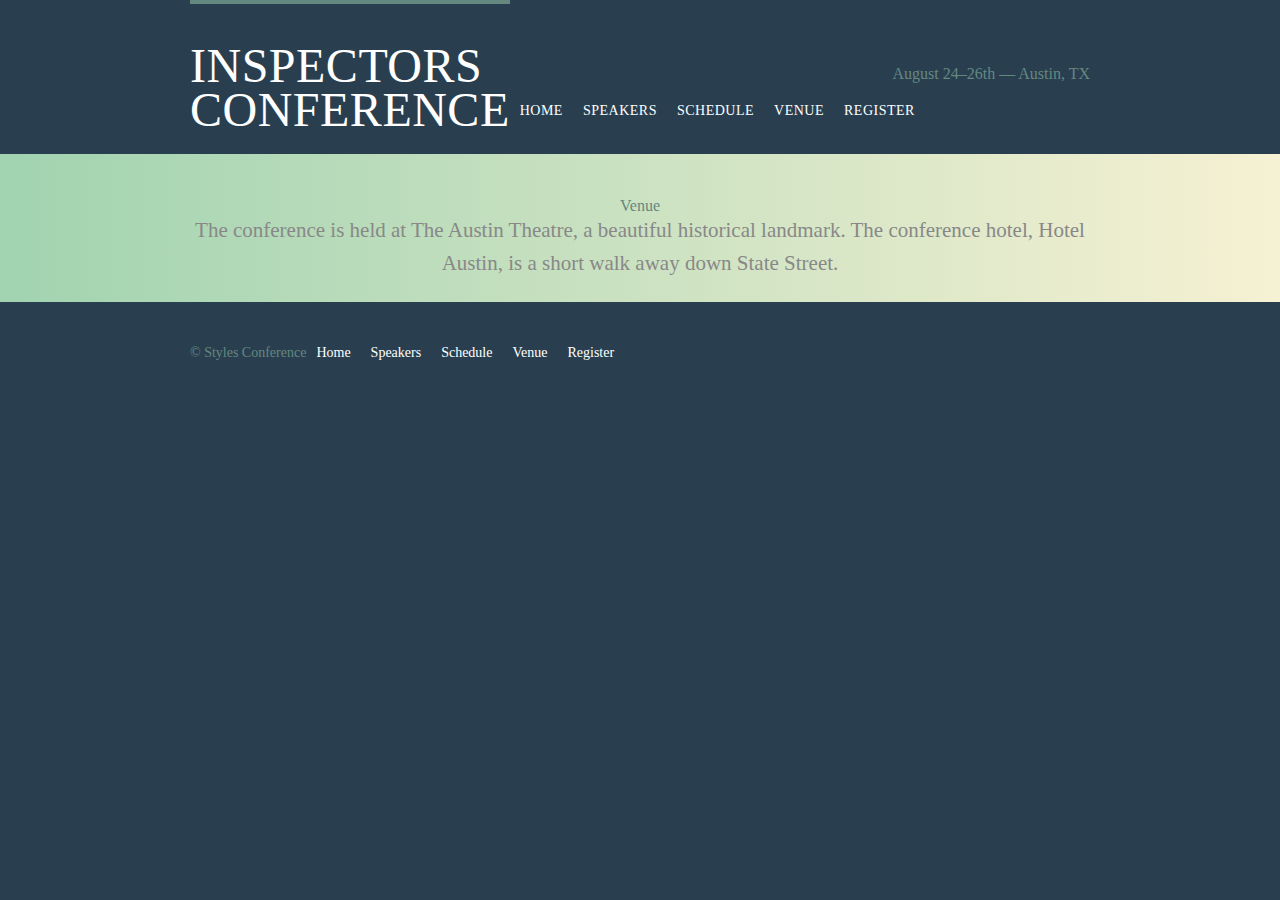
<file: venue.html>
<!DOCTYPE html>
<html>
    <head>
        <meta charset="utf-8">
        <title>Inspectors Conference</title>
        <link rel="stylesheet" href="assets/stylesheets/main.css">
        <link rel="stylesheet" href="assets/stylesheets/reset.css">
    </head>
    <body>
        <header class="primary-header container group">
            <h1 class="logo">
            <a href="index.html">Inspectors <br> Conference</a>
            </h1>
            <h3 class="tagline">August 24&ndash;26th &mdash; Austin, TX</h3>
            <nav class="primary-nav">
                <ul>
                <li><a href="index.html">Home</a></li><!--
                --><li><a href="speakers.html">Speakers</a></li><!--
                --><li><a href="schedule.html">Schedule</a></li><!--
                --><li><a href="venue.html">Venue</a></li><!--
                --><li><a href="register.html">Register</a></li>
            </nav>
            </header>
        <section class="row-alt">
            <div class="lead container">
            <h1>Venue</h1>
            <p>
                The conference is held at The Austin Theatre, a beautiful historical landmark. The conference hotel, Hotel Austin, is a short walk away down State Street.           </p>
            </div></section>
        <footer class="primary-footer container group">
            <small>&copy; Styles Conference</small>
            <nav class="nav">
                <ul>
                  <li><a href="index.html">Home</a></li><!--
                  --><li><a href="speakers.html">Speakers</a></li><!--
                  --><li><a href="schedule.html">Schedule</a></li><!--
                  --><li><a href="venue.html">Venue</a></li><!--
                  --><li><a href="register.html">Register</a></li>
                </ul>
              </nav>
            </footer>
            </body>
            </html>
</file>
<file: assets/stylesheets/main.css>
/*
  ========================================
  Custom styles work nav lis
  ========================================
*/

body {
  background:#293f50;
  color: #888;
  font: 300 16px/22px "Lato", "Open Sans", "Helvetica Neue", Helvetica, Arial, sans-serif;
}

/*
  ========================================
  Grid
  ========================================
*/

*,
*:before,
*:after {
  -webkit-box-sizing: border-box;
     -moz-box-sizing: border-box;
          box-sizing: border-box;
}
.container,
.grid {
  margin: 0 auto;
  width: 960px;
}
.container {
  padding-left: 30px;
  padding-right: 30px;
}
.grid,
.col-1-3,
.col-2-3 {
  padding-left: 15px;
  padding-right: 15px;
}
.col-1-3,
.col-2-3  {
  display: inline-block;
  vertical-align: top;
}
.col-1-3 {
  width: 33.33%;
}
.col-2-3 {
  width: 66.66%;
}

/*
  ========================================
  Clearfix
  ========================================
*/

.group:before,
.group:after {
  content: "";
  display: table;
}
.group:after {
  clear: both;
}
.group {
  clear: both;
  *zoom: 1;
}
/*
  ========================================
  Rows
  ========================================
*/

.row,
.row-alt {
  min-width: 960px;
}
 .row{
   padding: 66px 0 44px 0;
   background: #fff;
 }
 .row-alt{
  background: #cbe2c1;
  background: -webkit-linear-gradient(to right, #a1d3b0, #f6f1d3);
  background: -moz-linear-gradient(to right, #a1d3b0, #f6f1d3);
  background: linear-gradient(to right, #a1d3b0, #f6f1d3);
  padding:44px 0 22px 0;
 }

/*
  ========================================
  Typography
  ========================================
*/

h1, h2, h3, h4 {
  color: #648880;
}
h1, h3, h4, h5, p {
  margin-bottom: 22px;
}
h1 {
  font-size: 36px;
  line-height: 44px;
}
h2 {
  font-size: 24px;
  line-height: 44px;
}
h3 {
  font-size: 21px;
}
h4 {
  font-size: 18px;
}
h5 {
  color: #a9b2b9;
  font-size: 14px;
  font-weight: 400;
  text-transform: uppercase;
}
strong {
  font-weight: 400;
}
cite,
em {
  font-style: italic;
}
/*
  ========================================
  Leads
  ========================================
*/

.lead {
  text-align: center;
}
.lead p {
  font-size: 21px;
  line-height: 33px;
}

/*
  ========================================
  Links
  ========================================
*/

a {
  color: #648880;
  text-decoration: none;
}
a:hover {
  color: #a9b2b9;
}
p a {
  border-bottom: 1px solid #dfe2e5;
}
.primary-footer a,
.primary-header a{
  color: #fff;
}
.primary-footer a:hover,
.primary-header a:hover{
  color:#648880

}
/*
  ========================================
  Speakers
  ========================================
*/
  
.speaker-info {
  border: 1px solid #dfe2e5;
  border-radius: 5px;
  margin-top: 88px;
  padding: 22px 0;
  text-align: center;
}
.speaker {
  margin-bottom: 44px;
}

/*
  ========================================
  Buttons
  ========================================
*/

.btn {
  border-radius: 5px;
  cursor:pointer;
  font-weight: 400;
  letter-spacing: .5px;
  color: #fff;
  border-radius: 5px;
  display: inline-block;
  margin: 0;
  text-transform: uppercase;
}
.btn-alt {
  border: 1px solid #dfe2e5;
  padding: 10px 30px;
}
.btn-alt:hover{
  background:#fff;
  color:#648880;
}

/*
  ========================================
  Primary header
  ========================================
*/

.logo {
  border-top: 4px solid #648880;
  float: left;
  font-size: 48px;
  font-weight: 100;
  letter-spacing: .5px;
  line-height: 44px;
  padding: 40px 0 22px 0;
  text-transform: uppercase;
}
.tagline {
  margin: 66px 0 22px 0;
  text-align: right;
}
.primary-nav {
  font-size: 14px;
  font-weight: 400;
  letter-spacing: .5px;
  text-transform: uppercase;
}

/*
  ========================================
  Primary footer
  ========================================
*/

.primary-footer {
  color: #648880;
  font-size: 14px;
  padding-bottom: 44px;
  padding-top: 44px;
}
.primary-footer small {
  float: left;
  font-weight: 400;
}

/*
  ========================================
  Navigation
  ========================================
*/

nav li {
  display: inline-block;
  margin: 0 10px;
  vertical-align: top;
  color: yellow;
}
nav li:last-child {
  margin-right: 0;
}

/*
  ========================================
  Home
  ========================================
*/

.hero {
  color:#fff;
  line-height: 44px;
  padding: 22px 80px 66px 80px;
  text-align: center;
}
.hero h2 {
  font-size: 36px;
}
.hero p {
  font-size: 24px;
  font-weight: 100;
}
.teaser a:hover h3 {
  color: #a9b2b9;
}
</file>
